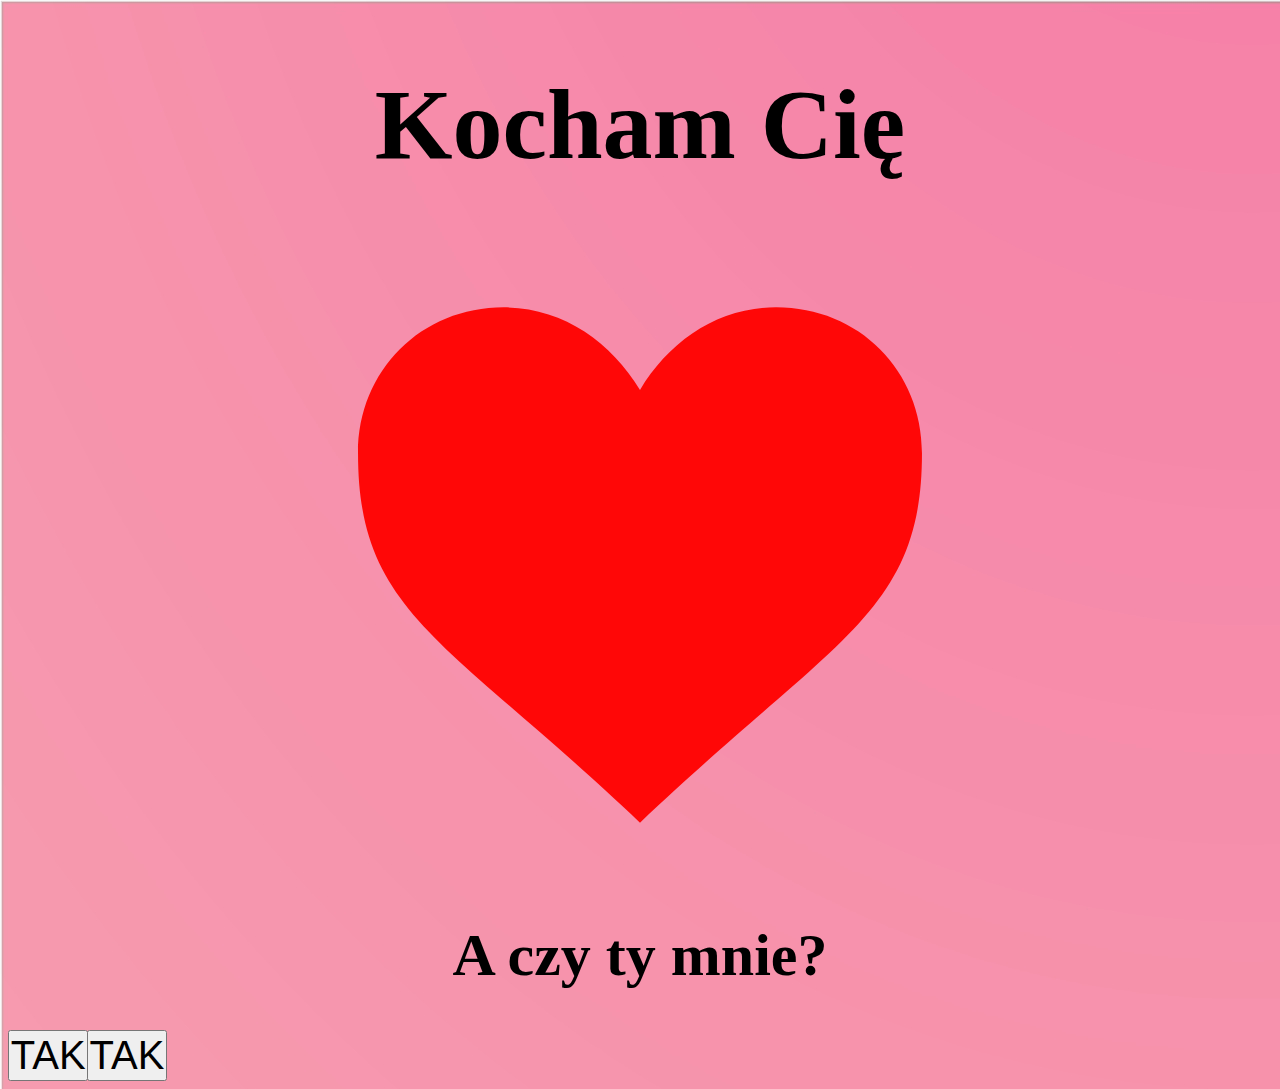
<file: index.html>
<!DOCTYPE html>
<html lang="en">
<head>
    <meta charset="UTF-8">
    <meta name="viewport" content="width=device-width, initial-scale=1.0">
    <link rel="shortcut icon" href="favicon.ico" type="image/x-icon">
    <link rel="icon" href="favicon.ico" type="image/x-icon">
    <link rel="stylesheet" href="main.css">
    <title>Dla Sysi</title>
</head>

<body style="background-image: url(background.jpg);">
    
    <h1 style="font-size: 100px;text-align: center;">Kocham Cię</h1>
    <img src="Heart_corazón.svg" alt="Heart" class="center">
    <h1 style="font-size: 60px;text-align: center;">A czy ty mnie?</h1>
    
    <div class="container">
        <a href="score.html"><button id="b1" class="button1">TAK</button></a>
        <a href="score.html"><button id="b2" class="button2">TAK</button></a>
    </div>

</body>
</html>
</file>
<file: main.css>
.center {
    display: block;
    margin-left: auto;
    margin-right: auto;
    width: 50%;
}
.centerbutton{
    display: block;
    margin-left: auto;
    margin-right: auto;
    margin-top: 30px;
}
.button1 {
    padding-left: 1%;
    padding-top: 1%;
    padding-bottom: 1%;
    padding-right: 1%;
    font-size: 40px;
}
.button2 {
    padding-left: 1%;
    padding-top: 1%;
    padding-bottom: 1%;
    padding-right: 1%;
    font-size: 40px;
}
.container{
    display: flex;
}
.rang1{
    margin-left: auto;
    margin-right: auto;
    display: flex;
    width: 500px;
    margin-top: 10px;
    margin-bottom: 20px;
}
.inline1{
    display: flex;
    margin-left: auto;
    margin-right: auto;
}
</file>
